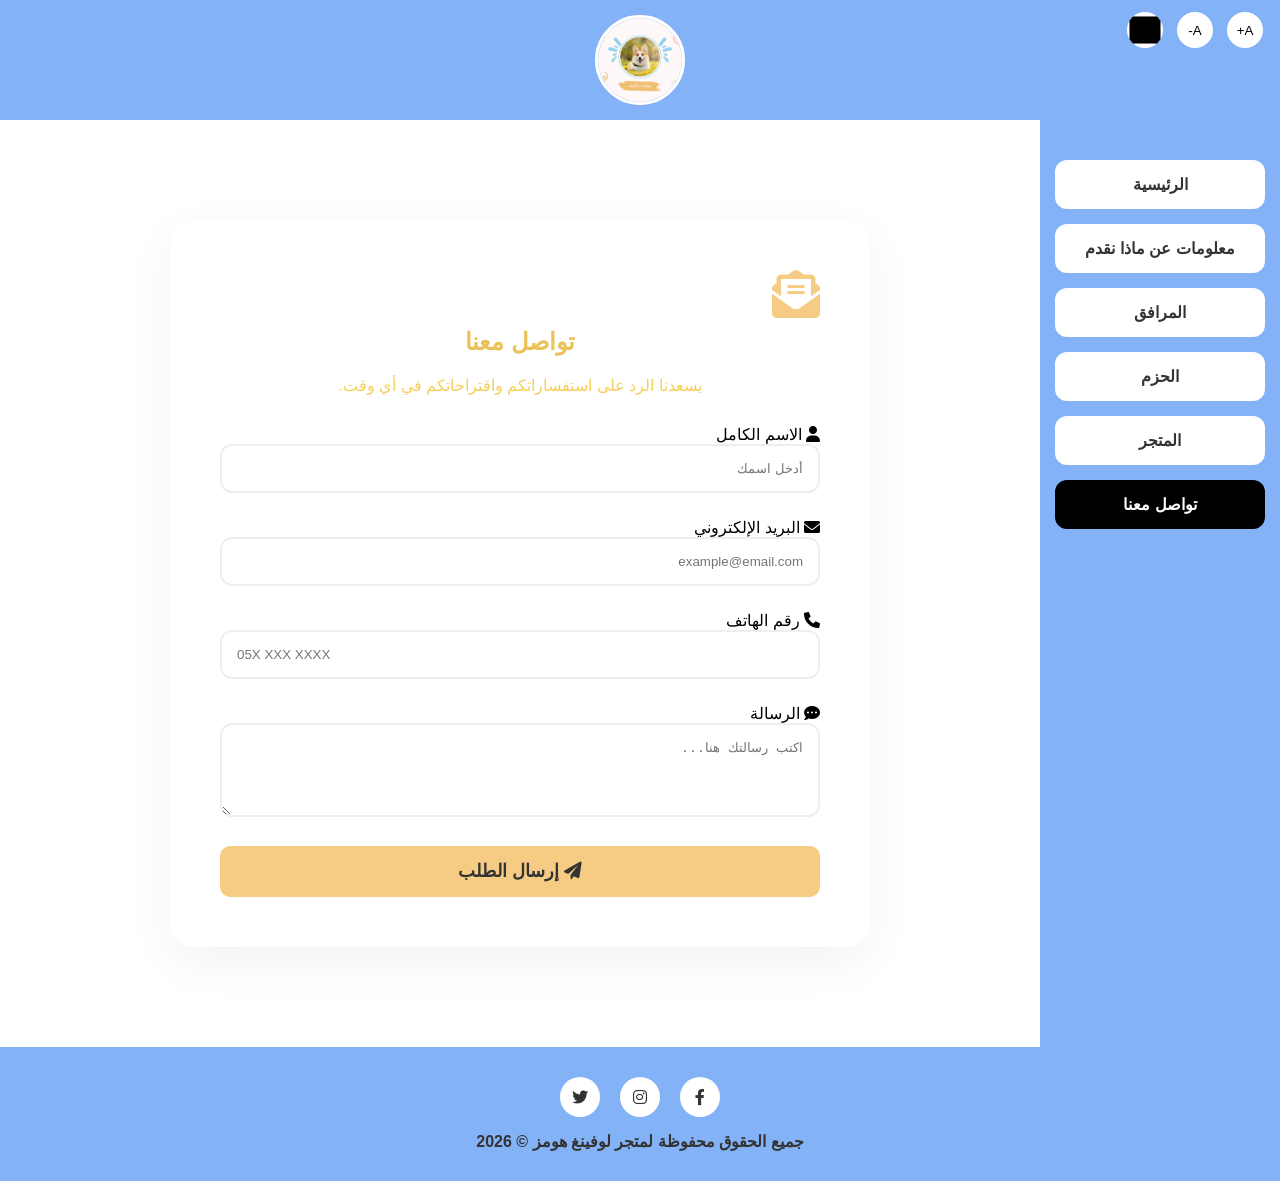
<file: v2/contact.html>
<!DOCTYPE html>
<html lang="ar" dir="rtl">
<head>
    <meta charset="UTF-8">
    <meta name="viewport" content="width=device-width, initial-scale=1.0">
    <title>تواصل معنا  لوفينغ هومز</title>
    <link rel="stylesheet" href="https://cdnjs.cloudflare.com/ajax/libs/font-awesome/6.0.0/css/all.min.css">
    <link rel="stylesheet" href="./css/style.css">
</head>
<body class="contact-page">
    
    <header class="top-bar">
        <div class="header-content">
            <img src="images/PET SH P (1).png" class="main-logo" alt="لوجو">
           
    </header>

    <div class="main-wrapper">
        <aside class="side-bar">
            <nav class="side-menu">
                <a href="index.html" class="menu-item">الرئيسية</a>
                <a href="facilities.html" class="menu-item">معلومات عن ماذا نقدم </a>
                <a href="about.html" class="menu-item">المرافق</a>
                <a href="shop.html" class="menu-item">الحزم</a>
                <a href="packages.html" class="menu-item">المتجر</a>
                <a href="contact.html" class="menu-item active">تواصل معنا</a>
            </nav>
        </aside>

        <main class="content-body">
            <div class="contact-wrapper">
                <div class="form-container">
                    <i class="fas fa-envelope-open-text" style="font-size: 3rem; color: #f6cc84; margin-bottom: 10px;"></i>
                    <h2 style="text-align: center; color: #ebc159; margin-bottom: 20px;">تواصل معنا</h2>
                    <p style="text-align: center; color: #f6cf59; margin-bottom: 30px;">يسعدنا الرد على استفساراتكم واقتراحاتكم في أي وقت.</p>
                    
                    <form id="contactForm" onsubmit="return checkForm(event)">
                        <div class="form-group">
                            <label><i class="fas fa-user"></i> الاسم الكامل</label>
                            <input type="text" name="name" id="userName" required placeholder="أدخل اسمك">
                        </div>
                        
                        <div class="form-group">
                            <label><i class="fas fa-envelope"></i> البريد الإلكتروني</label>
                            <input type="email" name="email" id="userEmail" required placeholder="example@email.com">
                        </div>
                        
                        <div class="form-group">
                            <label><i class="fas fa-phone"></i> رقم الهاتف</label>
                            <input type="tel" name="phone" id="usertel" placeholder="05X XXX XXXX">
                        </div>
                        
                        <div class="form-group">
                            <label><i class="fas fa-comment-dots"></i> الرسالة</label>
                            <textarea name="message" id="userMsg" rows="4" placeholder="اكتب رسالتك هنا..."></textarea>
                        </div>
                        
                        <button type="submit" class="gold-btn" style="width: 100%; padding: 15px; font-size: 1.1rem; border-radius: 10px; cursor: pointer;">
                            <i class="fas fa-paper-plane"></i> إرسال الطلب
                        </button>
                    </form>
                </div>
            </div>
        </main>
    </div>

    <footer class="full-footer">
        <div class="social-container">
            <a href="https://www.facebook.com" class="social-btn"><i class="fab fa-facebook-f"></i></a>
            <a href="https://www.instagram.com" class="social-btn"><i class="fab fa-instagram"></i></a>
             <a href="https://www.twitter.com" class="social-btn"><i class="fa-brands fa-twitter"></i></a>
        </div>
        <p style="text-align: center; margin-top: 15px; color: #333; font-weight: bold;" >جميع الحقوق محفوظة لمتجر  لوفينغ هومز  &copy; 2026</p>

    </footer>
    <div class="accessibility-bar">
        <button onclick="zoomIn()" title="تكبير" class="accessibility-bar-button">A+</button>
        <button onclick="zoomOut()" title="تصغير" class="accessibility-bar-button">A-</button>
        <div class="color-picker-wrapper">
            <input type="color" id="bgPicker" onchange="changeTheme()" title="اختر لون الخلفية">
        </div>
    </div>
        <script src="js/script.js"></script>

   
</body>
</html>
</file>
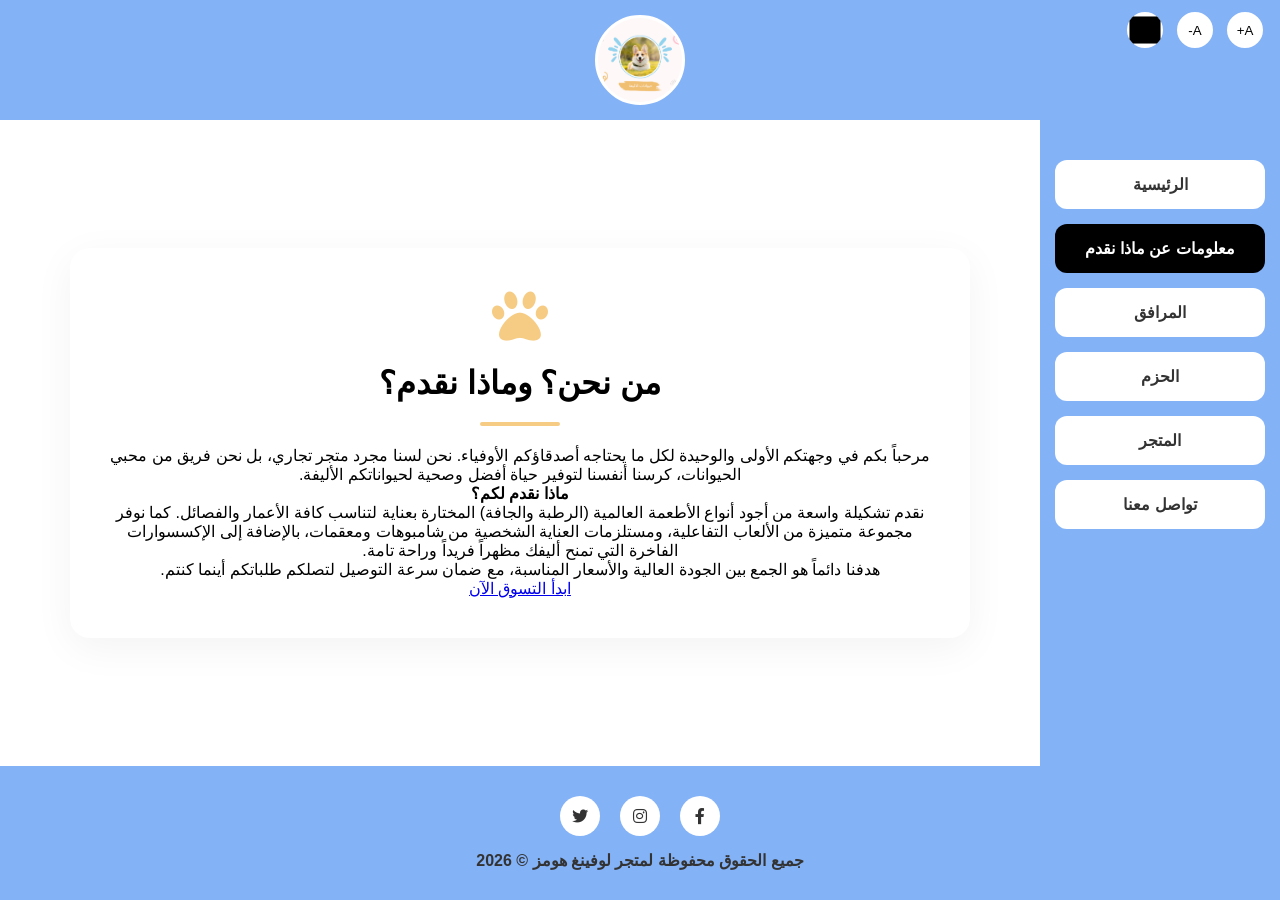
<file: v2/facilities.html>
<!DOCTYPE html>
<html lang="ar" dir="rtl">
<head>
    <meta charset="UTF-8">
    <meta name="viewport" content="width=device-width, initial-scale=1.0">
    <title>عن المتجر لوفينغ هومز</title>
    <link rel="stylesheet" href="https://cdnjs.cloudflare.com/ajax/libs/font-awesome/6.0.0/css/all.min.css">
    <link rel="stylesheet" href="./css/style.css">
</head>
<body class="simple-about-page">
    
    <header class="top-bar">
        <div class="header-content">
            <img src="images/PET SH P (1).png" class="main-logo" alt="لوجو">
            
        </div>
    </header>

    <div class="main-wrapper">
        
        <aside class="side-bar">
            <nav class="side-menu">
                <a href="index.html" class="menu-item">الرئيسية</a>
                <a href="facilities.html" class="menu-item active">معلومات عن  ماذا نقدم   </a>
                <a href="about.html" class="menu-item">المرافق</a>
                <a href="about.html" class="menu-item">الحزم</a>
                <a href="packages.html" class="menu-item">المتجر</a>
                <a href="contact.html" class="menu-item">تواصل معنا</a>
            </nav>
        </aside>

        <main class="content-body centered-content">
            <div class="about-text-box">
                <i class="fas fa-paw large-paw"></i>
                <h1>من نحن؟ وماذا نقدم؟</h1>
                <hr class="gold-line">
                
                <p>
                    مرحباً بكم في  وجهتكم الأولى والوحيدة لكل ما يحتاجه أصدقاؤكم الأوفياء. نحن لسنا مجرد متجر تجاري، بل نحن فريق من محبي الحيوانات، كرسنا أنفسنا لتوفير حياة أفضل وصحية لحيواناتكم الأليفة.
                </p>

                <p>
                    <strong>ماذا نقدم لكم؟</strong><br>
                    نقدم تشكيلة واسعة من أجود أنواع الأطعمة العالمية (الرطبة والجافة) المختارة بعناية لتناسب كافة الأعمار والفصائل. كما نوفر مجموعة متميزة من الألعاب التفاعلية، ومستلزمات العناية الشخصية من شامبوهات ومعقمات، بالإضافة إلى الإكسسوارات الفاخرة التي تمنح أليفك مظهراً فريداً وراحة تامة.
                </p>

                <p>
                    هدفنا دائماً هو الجمع بين الجودة العالية والأسعار المناسبة، مع ضمان سرعة التوصيل لتصلكم طلباتكم أينما كنتم.
                </p>

                <a href="packages.html" class="go-to-shop">ابدأ التسوق الآن</a>
            </div>
        </main>

    </div> <footer class="full-footer">
        <div class="social-container">
            <a href="https://www.facebook.com" class="social-btn"><i class="fab fa-facebook-f"></i></a>
            <a href="https://www.instagram.com" class="social-btn"><i class="fab fa-instagram"></i></a>
             <a href="https://www.twitter.com" class="social-btn"><i class="fa-brands fa-twitter"></i></a>
        </div>
        <p style="text-align: center; margin-top: 15px; color: #333; font-weight: bold;">
            جميع الحقوق محفوظة لمتجر لوفينغ هومز &copy; 2026
        </p>
    </footer>
    <div class="accessibility-bar">
        <button onclick="zoomIn()" title="تكبير" class="accessibility-bar-button">A+</button>
        <button onclick="zoomOut()" title="تصغير" class="accessibility-bar-button">A-</button>
        <div class="color-picker-wrapper">
            <input type="color" id="bgPicker" onchange="changeTheme()" title="اختر لون الخلفية">
        </div>
    </div>
        <script src="js/script.js"></script>

    
</body>
</html>
</file>
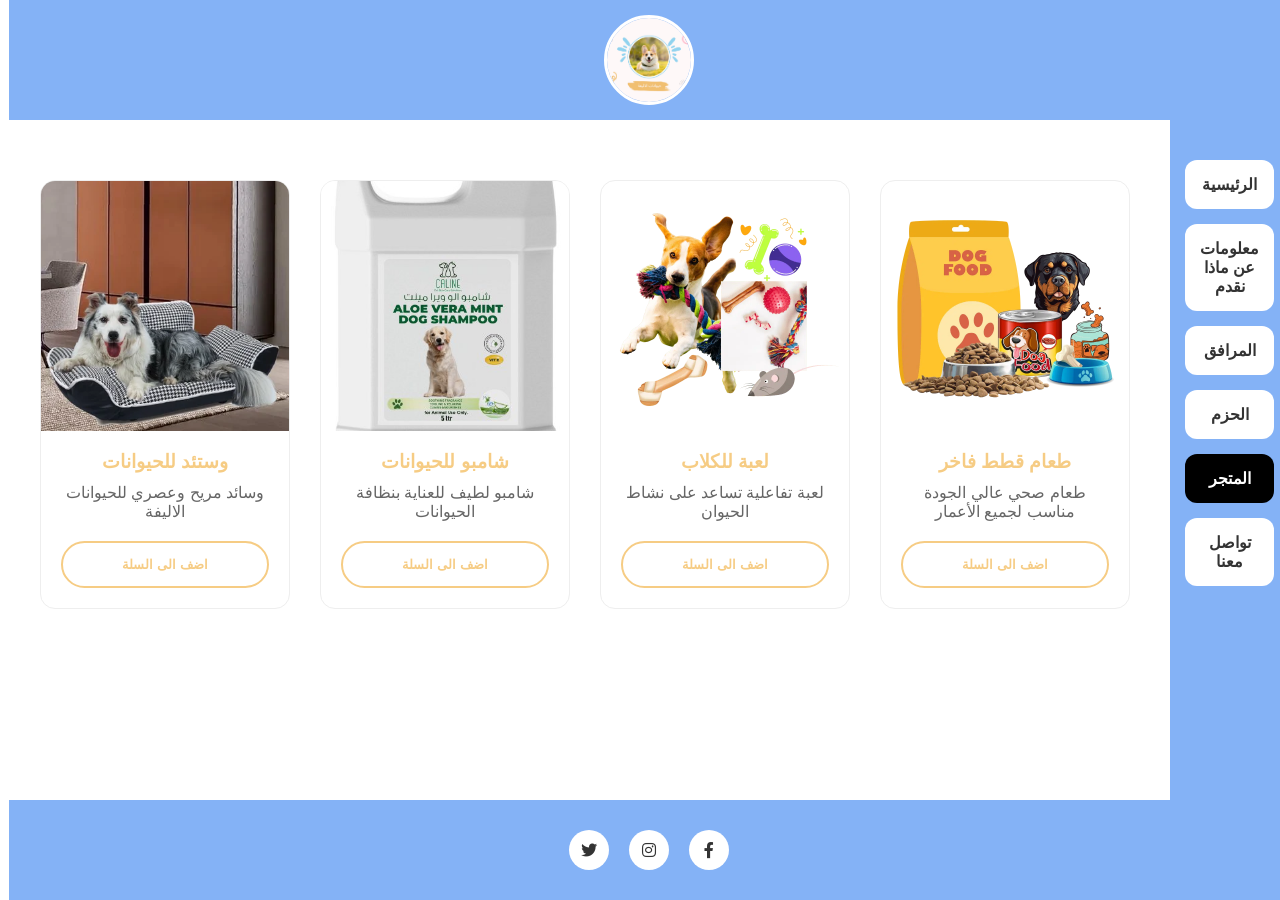
<file: v2/packages.html>
<!DOCTYPE html>
<html lang="ar" dir="rtl">
<head>
<meta charset="UTF-8">
<meta name="viewport" content="width=device-width, initial-scale=1.0">
<title>المتجر</title>

<link rel="stylesheet" href="./css/style.css">
<link rel="stylesheet" href="https://cdnjs.cloudflare.com/ajax/libs/font-awesome/6.0.0/css/all.min.css">

</head>

<body>

<header class="top-bar">
    <div class="header-content">
        <img src="images/PET SH P (1).png" class="main-logo">
    </div>
</header>

<div class="main-wrapper">

<aside class="side-bar">
<nav class="side-menu">
<a href="index.html" class="menu-item">الرئيسية</a>
<a href="facilities.html" class="menu-item">معلومات عن ماذا نقدم</a>
<a href="about.html" class="menu-item">المرافق</a>
<a href="about.html" class="menu-item">الحزم</a>
<a href="packages.html" class="menu-item active">المتجر</a>
<a href="contact.html" class="menu-item">تواصل معنا</a>
</nav>
</aside>

<main class="content-body">

<!-- GRID PRODUCTS -->
<div class="grid-facilities">

<div class="card">
<img src="images/طعام-الكلاب-الجاف.png.webp">
<div class="card-body">
<h3>طعام قطط فاخر</h3>
<p>طعام صحي عالي الجودة مناسب لجميع الأعمار</p>
<button class="gold-btn add-to-cart">اضف الى السلة</button>
</div>
</div>

<div class="card">
<img src="images/ألعاب-الكلاب-و-الاكسسوارات.png.webp">
<div class="card-body">
<h3>لعبة للكلاب</h3>
<p>لعبة تفاعلية تساعد على نشاط الحيوان</p>
<button class="gold-btn add-to-cart">اضف الى السلة</button>
</div>
</div>

<div class="card">
<img src="images/شانبو.jpg">
<div class="card-body">
<h3>شامبو للحيوانات</h3>
<p>شامبو لطيف للعناية بنظافة الحيوانات</p>
<button class="gold-btn add-to-cart">اضف الى السلة</button>
</div>
</div>

<div class="card">
<img src="images/وسائد كلاب.webp">
<div class="card-body">
<h3>وستئد  للحيوانات</h3>
<p>وسائد  مريح وعصري للحيوانات الاليفة</p>
<button class="gold-btn add-to-cart">اضف الى السلة</button>
</div>
</div>

</div>

</main>
</div>

<footer class="full-footer">
<div class="social-container">
<a href="#" class="social-btn"><i class="fab fa-facebook-f"></i></a>
<a href="#" class="social-btn"><i class="fab fa-instagram"></i></a>
<a href="#" class="social-btn"><i class="fab fa-twitter"></i></a>
</div>
</footer>

</body>
</html>
</file>
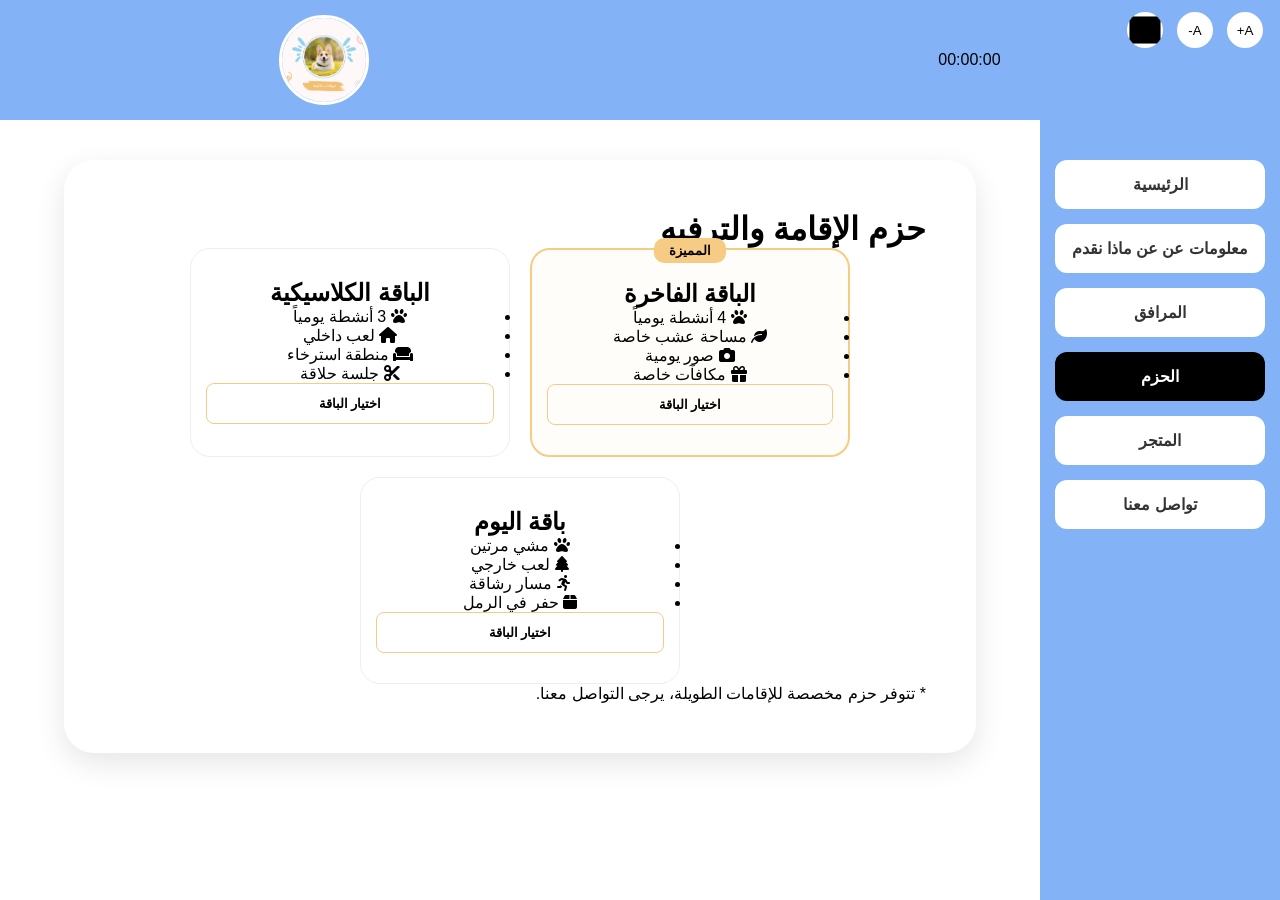
<file: v2/shop.html>
<!DOCTYPE html>
<html lang="ar" dir="rtl">
<head>
    <meta charset="UTF-8">
    <meta name="viewport" content="width=device-width, initial-scale=1.0">
    <title>الحزم لوفينغ هومز</title>
    <link rel="stylesheet" href="https://cdnjs.cloudflare.com/ajax/libs/font-awesome/6.0.0/css/all.min.css">
    <link rel="stylesheet" href="./css/style.css">
</head>
<body>

    <header class="top-bar">
        <div class="header-content">
            <div id="clock">00:00:00</div>
           
            <img src="images/PET SH P (1).png" class="main-logo" alt="لوجو">
        </div>
    </header>

    <div class="main-wrapper">
        <aside class="side-bar">
            <nav class="side-menu">
                <a href="index.html" class="menu-item">الرئيسية</a>
                <a href="facilities.html" class="menu-item">معلومات عن عن ماذا نقدم </a>
                <a href="about.html" class="menu-item">المرافق</a>
                <a href="shop.html" class="menu-item active">الحزم</a>
                <a href="packages.html" class="menu-item">المتجر</a>
                <a href="contact.html" class="menu-item">تواصل معنا</a>
            </nav>
        </aside>

        <main class="content-body">
            <div class="white-card">
                <h1 class="page-title">حزم الإقامة والترفيه</h1>
                
                <div class="packages-container">
                    <div class="p-card gold-border">
                        <div class="badge">المميزة</div>
                        <h2>الباقة الفاخرة</h2>
                        <ul>
                            <li><i class="fas fa-paw"></i> 4 أنشطة يومياً</li>
                            <li><i class="fas fa-leaf"></i> مساحة عشب خاصة</li>
                            <li><i class="fas fa-camera"></i> صور يومية</li>
                            <li><i class="fas fa-gift"></i> مكافآت خاصة</li>
                        </ul>
                        <button class="btn-order">اختيار الباقة</button>
                    </div>

                    <div class="p-card">
                        <h2>الباقة الكلاسيكية</h2>
                        <ul>
                            <li><i class="fas fa-paw"></i> 3 أنشطة يومياً</li>
                            <li><i class="fas fa-home"></i> لعب داخلي</li>
                            <li><i class="fas fa-couch"></i> منطقة استرخاء</li>
                            <li><i class="fas fa-cut"></i> جلسة حلاقة</li>
                        </ul>
                        <button class="btn-order">اختيار الباقة</button>
                    </div>

                    <div class="p-card">
                        <h2>باقة اليوم</h2>
                        <ul>
                            <li><i class="fas fa-paw"></i> مشي مرتين</li>
                            <li><i class="fas fa-tree"></i> لعب خارجي</li>
                            <li><i class="fas fa-running"></i> مسار رشاقة</li>
                            <li><i class="fas fa-box"></i> حفر في الرمل</li>
                        </ul>
                        <button class="btn-order">اختيار الباقة</button>
                    </div>
                </div>

                <p class="note-text">* تتوفر حزم مخصصة للإقامات الطويلة، يرجى التواصل معنا.</p>
            </div>
        </main>
    </div>

     <div class="accessibility-bar">
        <button onclick="zoomIn()" title="تكبير" class="accessibility-bar-button">A+</button>
        <button onclick="zoomOut()" title="تصغير" class="accessibility-bar-button">A-</button>
        <div class="color-picker-wrapper">
            <input type="color" id="bgPicker" onchange="changeTheme()" title="اختر لون الخلفية">
        </div>
    </div>
        <script src="js/script.js"></script>
</body>
</html>
</file>
<file: v2/css/style.css>
/* RESET */
*{
margin:0;
padding:0;
box-sizing:border-box;
}

body{
background:#fff;
font-family:Arial,sans-serif;
display:flex;
flex-direction:column;
min-height:100vh;
}

/* HEADER */

.top-bar{
background:#84B2F6;
padding:15px 0;
width:100%;
position:relative;
}

.header-content{
display:flex;
justify-content:space-around;
align-items:center;
max-width:1400px;
margin:auto;
flex-wrap:wrap;
gap:10px;
}

.main-logo{
height:90px;
width:90px;
object-fit:cover;
border-radius:50%;
border:3px solid #fff;
background:#fff;
}

/* ACCESSIBILITY */

.accessibility-bar{
position:absolute;
top:10px;
right:15px;
display:flex;
gap:10px;
}

.accessibility-bar button,
#bgPicker{
width:40px;
height:40px;
border-radius:50%;
border:2px solid #84B2F6;
background:#fff;
cursor:pointer;
}

/* LAYOUT */

.main-wrapper{
display:flex;
flex:1;
}

/* SIDEBAR */

.side-bar{
background:#84B2F6;
width:240px;
padding:40px 15px;
}

.side-menu{
display:flex;
flex-direction:column;
gap:15px;
}

/* MENU */

.menu-item{
display:block;
background:#fff;
color:#333;
text-decoration:none;
padding:15px;
text-align:center;
font-weight:bold;
border-radius:12px;
transition:0.3s;
}

.menu-item:hover,
.menu-item.active{
background:#000;
color:#fff;
}

/* CONTENT */

.content-body{
flex:1;
padding:40px;
}

/* IMAGE */

.image-box img{
width:100%;
max-height:800px;
object-fit:cover;
border-radius:20px;
}

/* TEXT */

.info-text-centered{
margin-top:25px;
max-width:800px;
margin-left:auto;
margin-right:auto;
text-align:center;
}

.info-text-centered h2{
margin-bottom:15px;
color:#84B2F6;
}

/* VIDEO */

.video-box{
margin-top:30px;
}

.video-box video{
width:100%;
border-radius:30px;
}

/* FOOTER */

.full-footer{
background:#84B2F6;
padding:30px 0;
width:100%;
margin-top:auto;
}

.social-container{
display:flex;
justify-content:center;
gap:20px;
}

.social-btn{
width:40px;
height:40px;
background:#fff;
border-radius:50%;
display:flex;
justify-content:center;
align-items:center;
color:#333;
text-decoration:none;
transition:.3s;
}

.social-btn:hover{
transform:scale(1.1);
color:#84B2F6;
}

/* ===================== */
/* SHOP GRID (المتجر) */
/* ===================== */

.grid-facilities{
display:grid;
grid-template-columns:repeat(auto-fit,minmax(250px,1fr));
gap:30px;
max-width:1200px;
margin:0 auto;
padding:20px 0;
}

/* CARD */

.card{
background:#fff;
border-radius:15px;
border:1px solid #eee;
overflow:hidden;
display:flex;
flex-direction:column;
transition:0.3s;
max-width:300px;
margin:auto;
}

.card:hover{
transform:translateY(-5px);
box-shadow:0 10px 20px rgba(0,0,0,0.1);
}

.card img{
width:100%;
height:250px;
object-fit:cover;
}

.card-body{
padding:20px;
display:flex;
flex-direction:column;
flex-grow:1;
text-align:center;
}

.card-body h3{
color:#f6cc84;
margin-bottom:10px;
}

.card-body p{
color:#666;
margin-bottom:20px;
flex-grow:1;
}

/* BUTTON */

.gold-btn{
background:#f6cc84;
color:#333;
border:none;
padding:14px;
font-weight:bold;
border-radius:50px;
cursor:pointer;
transition:.3s;
}

.gold-btn:hover{
background:#eed779;
color:#fff;
}

.gold-btn.add-to-cart{
width:100%;
background:#fff;
color:#f6cc84;
border:2px solid #f6cc84;
}

.gold-btn.add-to-cart:hover{
background:#f6cc84;
color:#fff;
}

/* ABOUT PAGE */

.centered-content{
flex:1;
display:flex;
justify-content:center;
align-items:center;
padding:60px 20px;
}

.about-text-box{
max-width:900px;
text-align:center;
padding:40px;
background:#fff;
box-shadow:0 10px 40px rgba(0,0,0,0.05);
border-radius:20px;
}

.large-paw{
font-size:3.5rem;
color:#f6cc84;
margin-bottom:20px;
}

.gold-line{
width:80px;
height:4px;
background:#f6cc84;
border:none;
margin:20px auto;
border-radius:10px;
}

/* ===================== */
/* PACKAGES */
/* ===================== */

.packages-container{
display:flex;
justify-content:center;
gap:20px;
flex-wrap:wrap;
max-width:1100px;
margin:0 auto;
}

.p-card{
flex:1 1 300px;
max-width:320px;
border:1px solid #eee;
border-radius:20px;
padding:30px 15px;
text-align:center;
transition:.3s;
position:relative;
background:#fff;
}

.p-card:hover{
transform:translateY(-5px);
box-shadow:0 5px 15px rgba(0,0,0,.1);
}

.gold-border{
border:2px solid #f6cc84;
background:#fffdf9;
}

.badge{
position:absolute;
top:-12px;
left:50%;
transform:translateX(-50%);
background:#f6cc84;
padding:5px 15px;
border-radius:10px;
font-size:.8rem;
font-weight:bold;
}

.btn-order{
width:100%;
padding:12px;
border:1px solid #f6cc84;
background:transparent;
border-radius:8px;
cursor:pointer;
font-weight:bold;
transition:.3s;
}

.btn-order:hover{
background:#f6cc84;
color:#fff;
}

/* ===================== */
/* FACILITIES */
/* ===================== */

.white-card{
background:#fff;
width:95%;
border-radius:30px;
padding:50px;
box-shadow:0 10px 30px rgba(0,0,0,.1);
margin:auto;
}

.facilities-grid{
display:grid;
grid-template-columns:repeat(auto-fit,minmax(200px,1fr));
gap:20px;
}

.f-box{
border:1px solid #f0f0f0;
padding:20px;
border-radius:15px;
text-align:center;
transition:.3s;
}

/* CONTACT */

.contact-wrapper{
display:flex;
justify-content:center;
align-items:center;
padding:60px 20px;
}

.form-container{
background:#fff;
width:100%;
max-width:700px;
padding:50px;
border-radius:25px;
box-shadow:0 15px 50px rgba(0,0,0,.05);
}

.form-group{
margin-bottom:25px;
}

.form-group input,
.form-group textarea{
width:100%;
padding:15px;
border:2px solid #eee;
border-radius:12px;
outline:none;
}

.form-group input:focus,
.form-group textarea:focus{
border-color:#f6cc84;
}

/* RESPONSIVE */

@media(max-width:1024px){

.grid-facilities{
grid-template-columns:repeat(2,1fr);
}

}

@media(max-width:768px){

.main-wrapper{
flex-direction:column;
}

.side-bar{
width:100%;
}

.side-menu{
flex-direction:row;
flex-wrap:wrap;
justify-content:center;
}

.menu-item{
flex:1 1 40%;
font-size:.9rem;
}

.grid-facilities{
grid-template-columns:1fr;
}

.main-logo{
height:70px;
width:70px;
}

}
</file>
